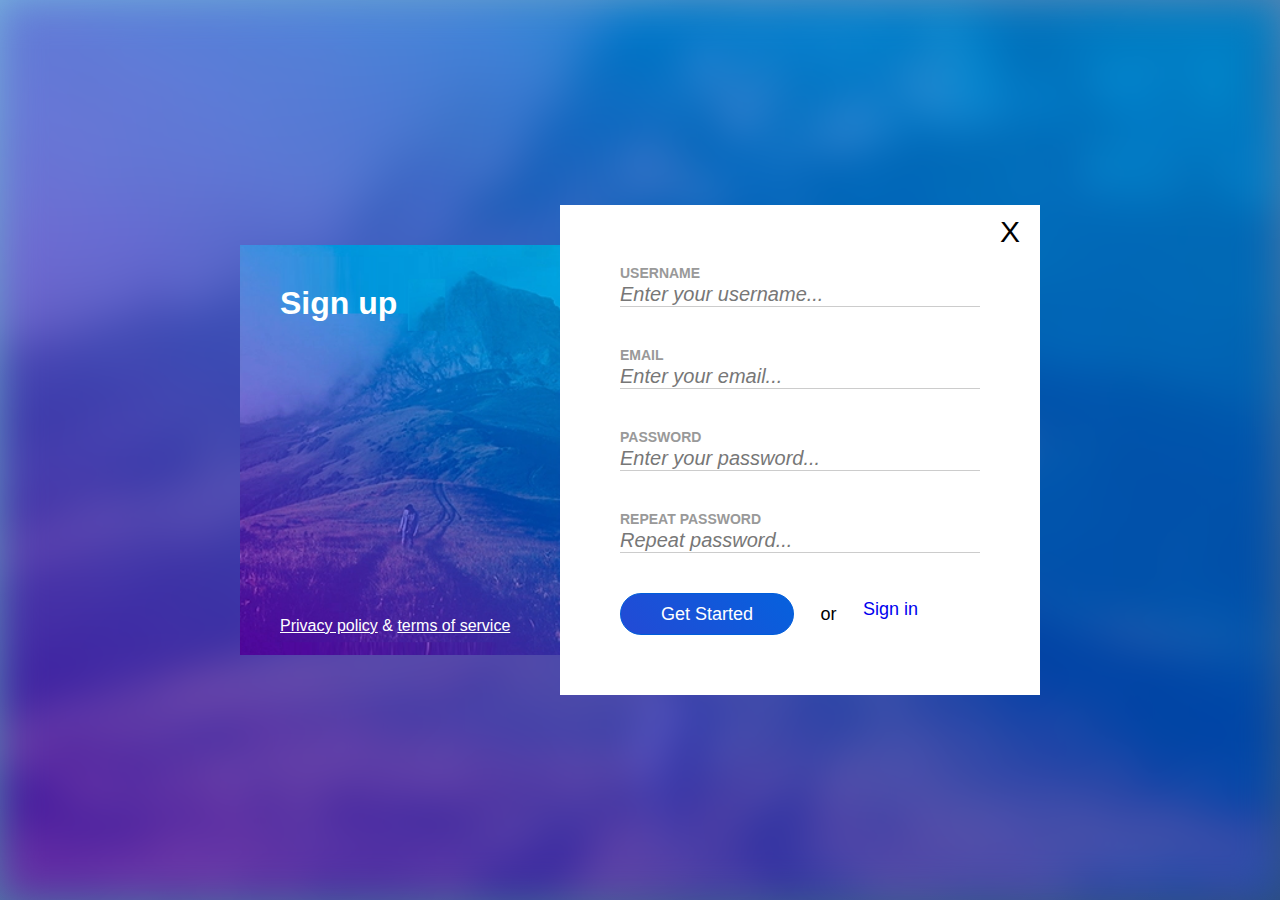
<file: index.html>
<!DOCTYPE html>
<html lang="en">
<head>
    <meta charset="UTF-8">
    <meta http-equiv="X-UA-Compatible" content="IE=edge">
    <meta name="viewport" content="width=device-width, initial-scale=1.0">
    <title>Sign up</title>
    <link rel="stylesheet" href= "./css/main.css">
    <link rel="stylesheet" href="./css/form.css">
    <link rel="shortcut icon" href="./img/fav.png" type="image/png">
</head>

<body>
    <div class="background"></div>
    <main class="container">
        <div class="left-column">
            <h1 class="main-title">Sign up</h1>
            <div class="bottom-links">
                <a class="link" href="#">Privacy policy</a>
                <span class="symbol">&</span>
                <a class="link" href="#">terms of service</a>
            </div>
        </div>
        
        <div class="right-column">
            <div class="close">X</div>
            <form class="form">
                <div class = "form-row">
                    <label for= "username">Username</label>
                    <input id= "username" type= "text" placeholder="Enter your username..."  required>
                </div>
                <div class = "form-row">
                    <label for="email">Email</label>
                    <input id= "email" type= "email" placeholder="Enter your email..."  required>
                </div>
                <div class = "form-row">
                    <label for="password">Password</label>
                    <input id= "password" type= "password" placeholder="Enter your password..." required>
                </div>
                <div class = "form-row">
                    <label for="repeat password">Repeat Password</label>
                    <input id="repeat" type= "password" placeholder="Repeat password..." required>
                </div>
               <div class="form-row">
                <button type="submit">Get started</button>
                <span>or</span>
                <a href="./login/">Sign in</a>
               </div>
            </div>
                </div>
            </form>
        </div>
    </main>
</body>
</html>
</file>
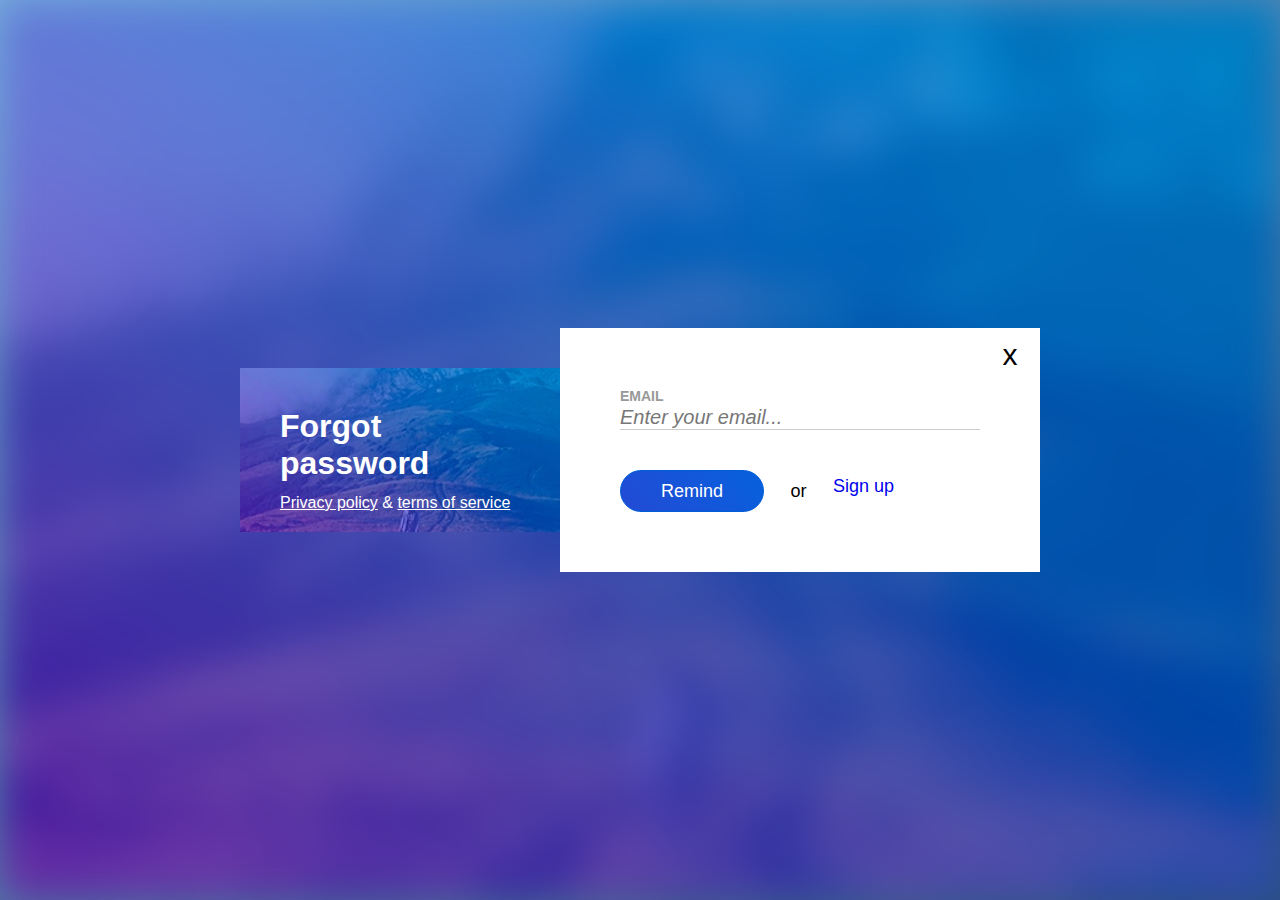
<file: forgot-password /index.html>
<!DOCTYPE html>
<html lang="en">

<head>
    <meta charset="UTF-8">
    <meta http-equiv="X-UA-Compatible" content="IE=edge">
    <meta name="viewport" content="width=device-width, initial-scale=1.0">
    <title>Forgot password</title>
    <link rel="stylesheet" href="../css/main.css">
    <link rel="stylesheet" href="../css/form.css">
    <link rel="shortcut icon" href="../img/Favicon.png" type="image/png">
</head>

<body>
    <div class="background"></div>
    <main class="container">
        <div class="left-column">
            <h1 class="main-title">Forgot password</h1>
            <div class="bottom-links">
                <a class="link" href="#">Privacy policy</a>
                <span class="symbol">&</span>
                <a class="link" href="#">terms of service</a>
            </div>
        </div>
        <div class="right-column">
            <div class="close">x</div>
            <form class="form">
                <div class="form-row">
                    <label for="email">Email</label>
                    <input id="email" type="email" placeholder="Enter your email..." required>
                </div>
                <div class="form-row">
                    <button type="submit">Remind</button>
                    <span>or</span>
                    <a href="../index.html">Sign up</a>
                </div>
            </form>
        </div>
    </main>
</body>

</html>
</file>
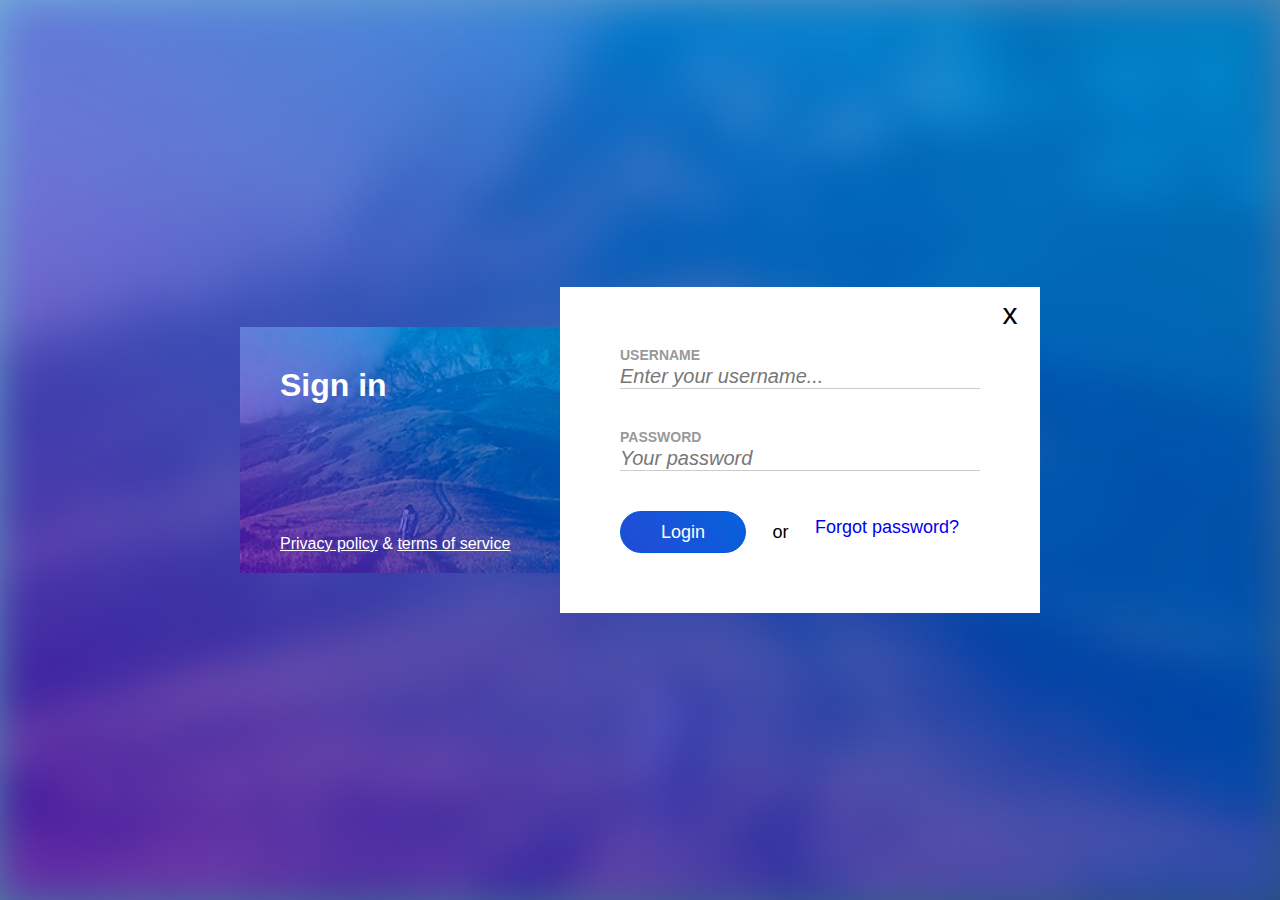
<file: login/index.html>
<!DOCTYPE html>
<html lang="en">

<head>
    <meta charset="UTF-8">
    <meta http-equiv="X-UA-Compatible" content="IE=edge">
    <meta name="viewport" content="width=device-width, initial-scale=1.0">
    <title>Log in</title>
    <link rel="stylesheet" href="../css/main.css">
    <link rel="stylesheet" href="../css/form.css">
    <link rel="shortcut icon" href="../favicon.png" type="image/png">
</head>

<body>
    <div class="background"></div>
    <main class="container">
        <div class="left-column">
            <h1 class="main-title">Sign in</h1>
            <div class="bottom-links">
                <a class="link" href="#">Privacy policy</a>
                <span class="symbol">&</span>
                <a class="link" href="#">terms of service</a>
            </div>
        </div>
        <div class="right-column">
            <div class="close">x</div>
            <form class="form">
                <div class="form-row">
                    <label for="username">Username</label>
                    <input id="username" type="text" placeholder="Enter your username..." required>
                </div>
                <div class="form-row">
                    <label for="pass">Password</label>
                    <input id="pass" type="password" placeholder="Your password" required>
                </div>
                <div class="form-row">
                    <button type="submit">Login</button>
                    <span>or</span>
                    <a href="../forgot-password/">Forgot password?</a>
                </div>
            </form>
        </div>
    </main>
</body>

</html>
</file>
<file: css/main.css>
body,
body * {
  margin: 0;
  padding: 0;
  vertical-align: top;
  box-sizing: border-box;
  font-family: 'Gill Sans', 'Gill Sans MT', Calibri, 'Trebuchet MS', sans-serif;
}

body {
  background: #76b1dd;
  background: linear-gradient(151deg, #76b1dd 0%, #2f4f7d 100%);
  position: relative;
}

.background {
  height: 100vh;
  background-image: url(../img/kalnaibg.jpeg);
  background-repeat: no-repeat;
  background-size: cover;
  background-position: center;
  filter: blur(20px);
}

.container {
  display: inline-block;
  width: 800px;
  position: absolute;
  top: 50%;
  left: 50%;
  transform: translate(-50%, -50%);
}

.left-column {
  width: 40%;
  padding: 40px;
  background-color: #5c37a8;
  background-image: url(../img/kalnai.jpeg);
  background-repeat: no-repeat;
  background-size: cover;
  background-position: center;
  position: absolute;
  top: 40px;
  bottom: 40px;
}

.main-title {
  display: inline-block;
  width: 100%;
  color: #fff;
}

.bottom-links {
  display: inline-block;
  color: #fff;
  position: absolute;
  bottom: 20px;
  left: 40px;
  right: 40px;
}

.link {
  color: #fff;
}

.symbol {
}

.right-column {
  width: 60%;
  float: right;
  padding: 60px;
  background-color: #fff;

}

.close {
  display: inline-block;
  width: 60px;
  height: 60px;
  position: absolute;
  top: 0;
  right: 0;
  font-size: 30px;
  text-align: center;
  line-height: 54px;
}

.form-row > span {
  display: inline-block;
  padding: 11px;
  margin-left: 11px;
  line-height: 20px;
  font-size: 18px;
}

.form-row > a {
  display: inline-block;
  padding: 11px;
  line-height: 11px;
  font-size: 18px;
  text-decoration: none;
}
.form-row > a:hover {
  text-decoration: underline;
}
}
</file>
<file: css/form.css>
.form {
  display: inline-block;
  width: 100%;
}

.form-row {
  display: inline-block;
  width: 100%;
}
.form-row + .form-row {
  margin-top: 40px;
}

label {
  display: inline-block;
  width: 100%;
  color: #999;
  text-transform: uppercase;
  font-weight: bold;
  font-size: 14px;
}

input {
  display: inline-block;
  width: 100%;
  font-size: 20px;
  border: none;
  border-bottom: 1px solid #ccc;
}
::placeholder {
  color: #777;
  font-style: italic;
}
input:focus {
  outline: 2px solid #005dda;
}

button {
  padding: 10px 40px;
  font-size: 18px;
  line-height: 20px;
  color: #fff;
  text-transform: capitalize;
  background-color: #005dda;
  background: linear-gradient(49deg, #234ad5 0%, #0661dd 100%);
  border: 1px solid #005dda;
  border-radius: 21px;
}

button:hover {
  cursor: pointer;
  background-color: #024eb3;
  background: linear-gradient(49deg, #0661dd 0%, #234ad5 100%);
}
</file>
